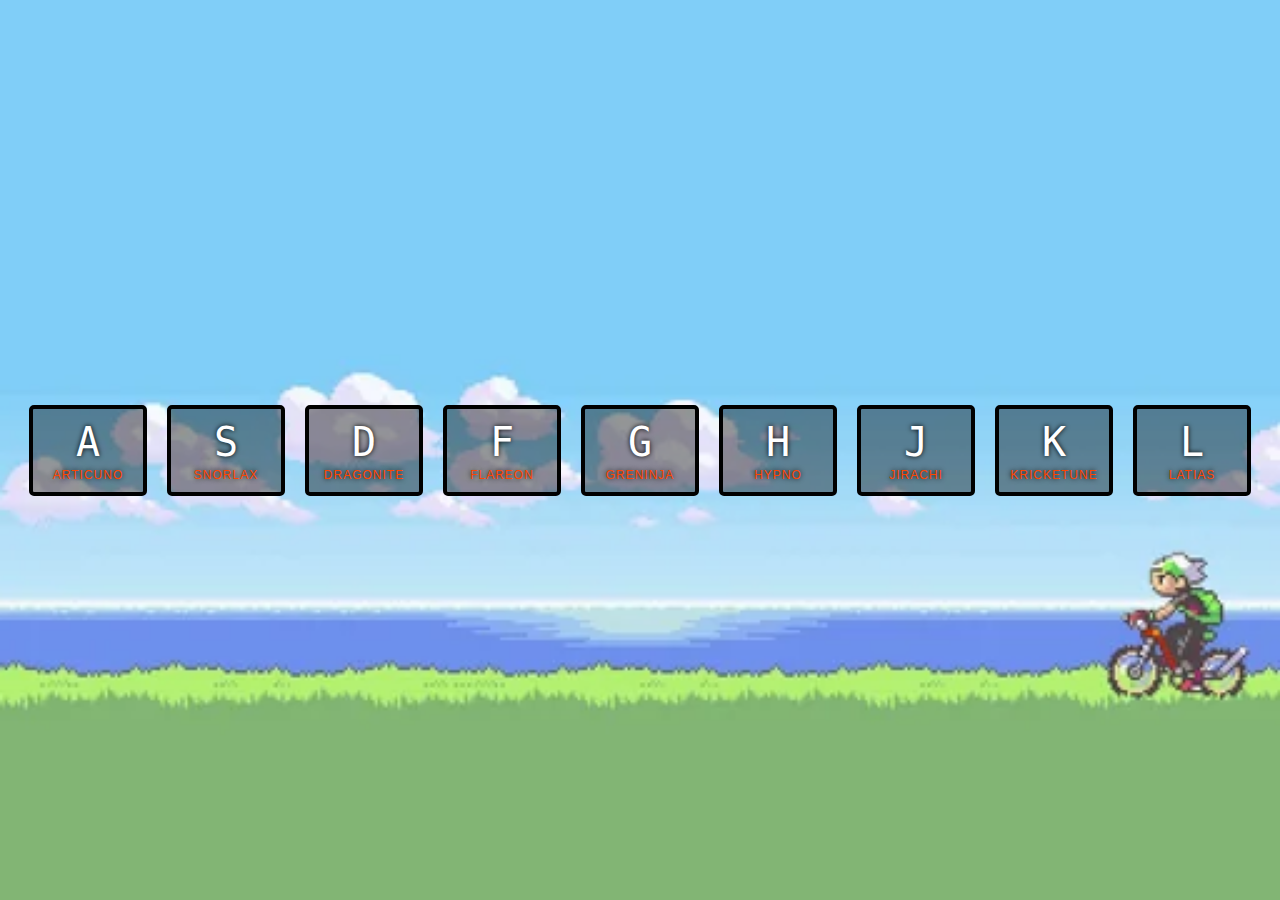
<file: project1-drums/index.html>
<!DOCTYPE html>
<html lang="en">
<head>
    <meta charset="UTF-8">
    <meta name="viewport" content="width=device-width, initial-scale=1.0">
    <link rel="stylesheet" href="index-1.css">
    <script src='/project1-drums/index.js'></script>
    <title>Javascript30-1</title>
</head>
<body>


  <div class="keys">
    <div data-key="65" class="key">
     <kbd>A</kbd>
        <span class="sound">Articuno</span>
    </div>
    <div data-key="83" class="key">
      <kbd>S</kbd>
      <span class="sound">Snorlax</span>
    </div>
    <div data-key="68" class="key">
      <kbd>D</kbd>
      <span class="sound">Dragonite</span>
    </div>
    <div data-key="70" class="key">
      <kbd>F</kbd>
      <span class="sound">Flareon</span>
    </div>
    <div data-key="71" class="key">
      <kbd>G</kbd>
      <span class="sound">Greninja</span>
    </div>
    <div data-key="72" class="key">
      <kbd>H</kbd>
      <span class="sound">Hypno</span>
    </div>
    <div data-key="74" class="key">
      <kbd>J</kbd>
      <span class="sound">Jirachi</span>
    </div>
    <div data-key="75" class="key">
      <kbd>K</kbd>
      <span class="sound">Kricketune</span>
    </div>
    <div data-key="76" class="key">
      <kbd>L</kbd>
      <span class="sound">Latias</span>
    </div>
  </div>

  <audio data-key="65" src="/project1-drums/sounds/articuno.mp3"></audio>
  <audio data-key="83" src="/project1-drums/sounds/snorlax.mp3"></audio>
  <audio data-key="68" src="/project1-drums/sounds/dragonite.mp3"></audio>
  <audio data-key="70" src="/project1-drums/sounds/flareon.mp3"></audio>
  <audio data-key="71" src="/project1-drums/sounds/greninja.mp3"></audio>
  <audio data-key="72" src="/project1-drums/sounds/hypno.mp3"></audio>
  <audio data-key="74" src="/project1-drums/sounds/jirachi.mp3"></audio>
  <audio data-key="75" src="/project1-drums/sounds/kricketune.mp3"></audio>
  <audio data-key="76" src="/project1-drums/sounds/latias.mp3"></audio>
</body>
</html>
</file>
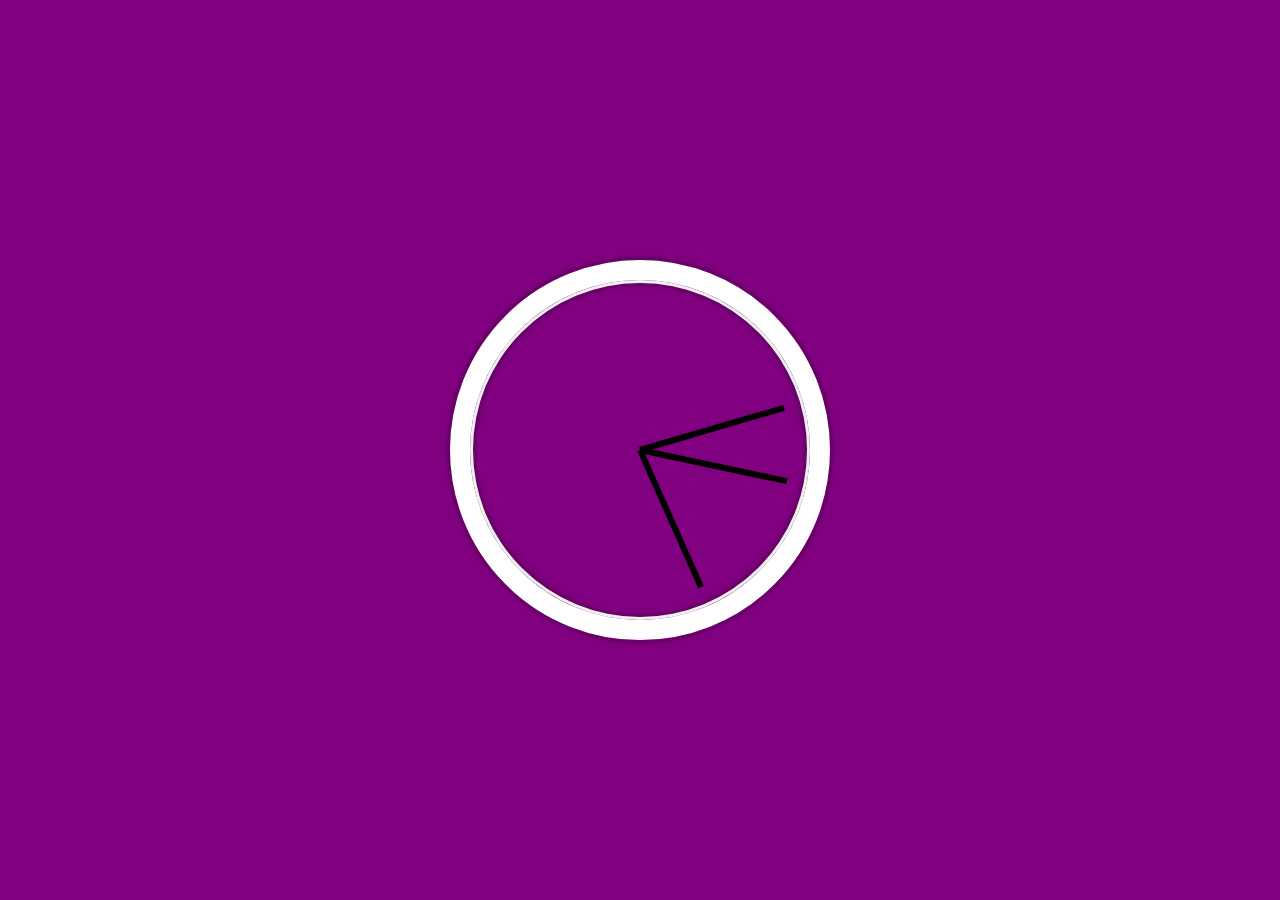
<file: project2-clock/clock.html>
<!DOCTYPE html>
<html lang="en">
<head>
    <meta charset="UTF-8">
    <meta name="viewport" content="width=device-width, initial-scale=1.0">
    <link rel="stylesheet" href = '/project2-clock/clock.css'>
    <title>Clock</title>
</head>
<body>
    
    <div class="clock">
        <div class="clock-face">
          <div class="hand hour-hand"></div>
          <div class="hand min-hand"></div>
          <div class="hand second-hand"></div>
        </div>
      </div>
      <script src='/project2-clock/clock.js'></script>
</body>
</html>
</file>
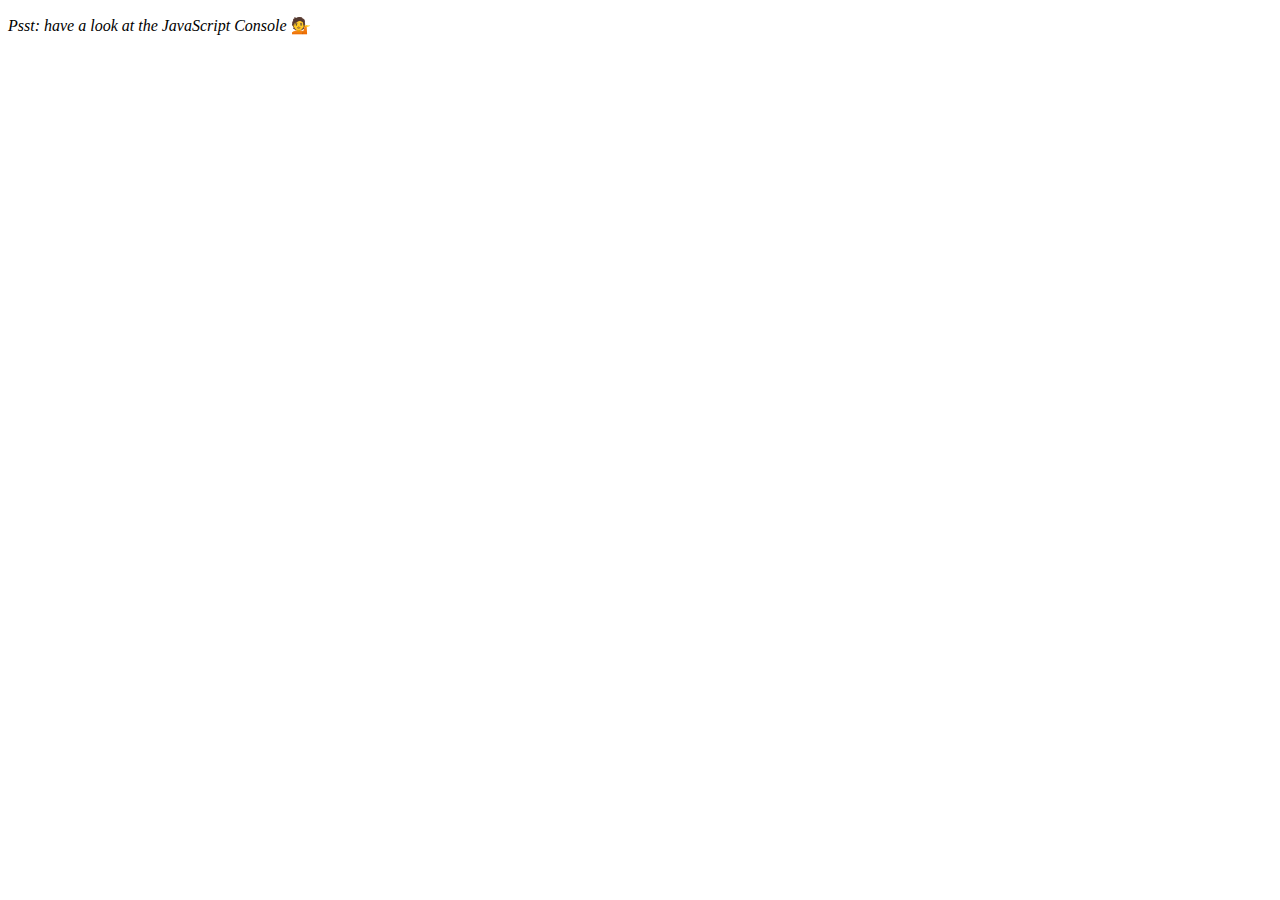
<file: project3-arrays1/arrays1.html>
<!DOCTYPE html>
<html lang="en">
<head>
  <meta charset="UTF-8">
  <title>Array Cardio 💪</title>
  <link rel="icon" href="https://fav.farm/🔥" />
</head>
<body>
  <p><em>Psst: have a look at the JavaScript Console</em> 💁</p>
</body>
</html>
</file>
<file: project1-drums/index-1.css>
html {
    font-size: 10px;
    background: url('/project1-drums/pictures/backgroundpicture.webp') bottom center;
    background-size: cover;
  }
  
  body,html {
    margin: 0;
    padding: 0;
    font-family: sans-serif;
  }
  
  .keys {
    display: flex;
    flex: 1;
    min-height: 100vh;
    align-items: center;
    justify-content: center;
  }
  
  .key {
    border: .4rem solid black;
    border-radius: .5rem;
    margin: 1rem;
    font-size: 1.5rem;
    padding: 1rem .5rem;
    transition: all .07s ease;
    width: 10rem;
    text-align: center;
    color: white;
    background: rgba(0,0,0,0.4);
    text-shadow: 0 0 .5rem black;
  }
  
  .playing {
    transform: scale(1.1);
    border-color: #ffc600;
    box-shadow: 0 0 1rem #ffc600;
  }
  
  kbd {
    display: block;
    font-size: 4rem;
  }
  
  .sound {
    font-size: 1.2rem;
    text-transform: uppercase;
    letter-spacing: .1rem;
    color: orangered;
  }
</file>
<file: project2-clock/clock.css>
html{
    font-family: "Helvetica Neue";
    font-size: 10px;
    text-align: center;
    background-color: purple;
    background: cover;
}

body{
    display: flex;
    flex: 1;
    align-items: center;
    margin: 0;
    min-height: 100vh;
    font-size: 3px;
}

.clock {
    width: 30rem;
    height: 30rem;
    border: 20px solid white;
    border-radius: 50%;
    margin: 50px auto;
    position: relative;
    padding: 2rem;
    box-shadow:
      0 0 0 4px rgba(0,0,0,0.1),
      inset 0 0 0 3px #EFEFEF,
      inset 0 0 10px black,
      0 0 10px rgba(0,0,0,0.2);
  }

  .clock-face {
    position: relative;
    width: 100%;
    height: 100%;
    transform: translateY(-3px); /* account for the height of the clock hands */
  }

  .hand {
    width: 50%;
    height: 6px;
    background: black;
    position: absolute;
    top: 50%;
    transform-origin: 100%;
    transform: rotate(90deg);
    transition: all 0.05s;
    transition-timing-function: cubic-bezier(0.1, 2.7, 0.58, 1);
  }
</file>
